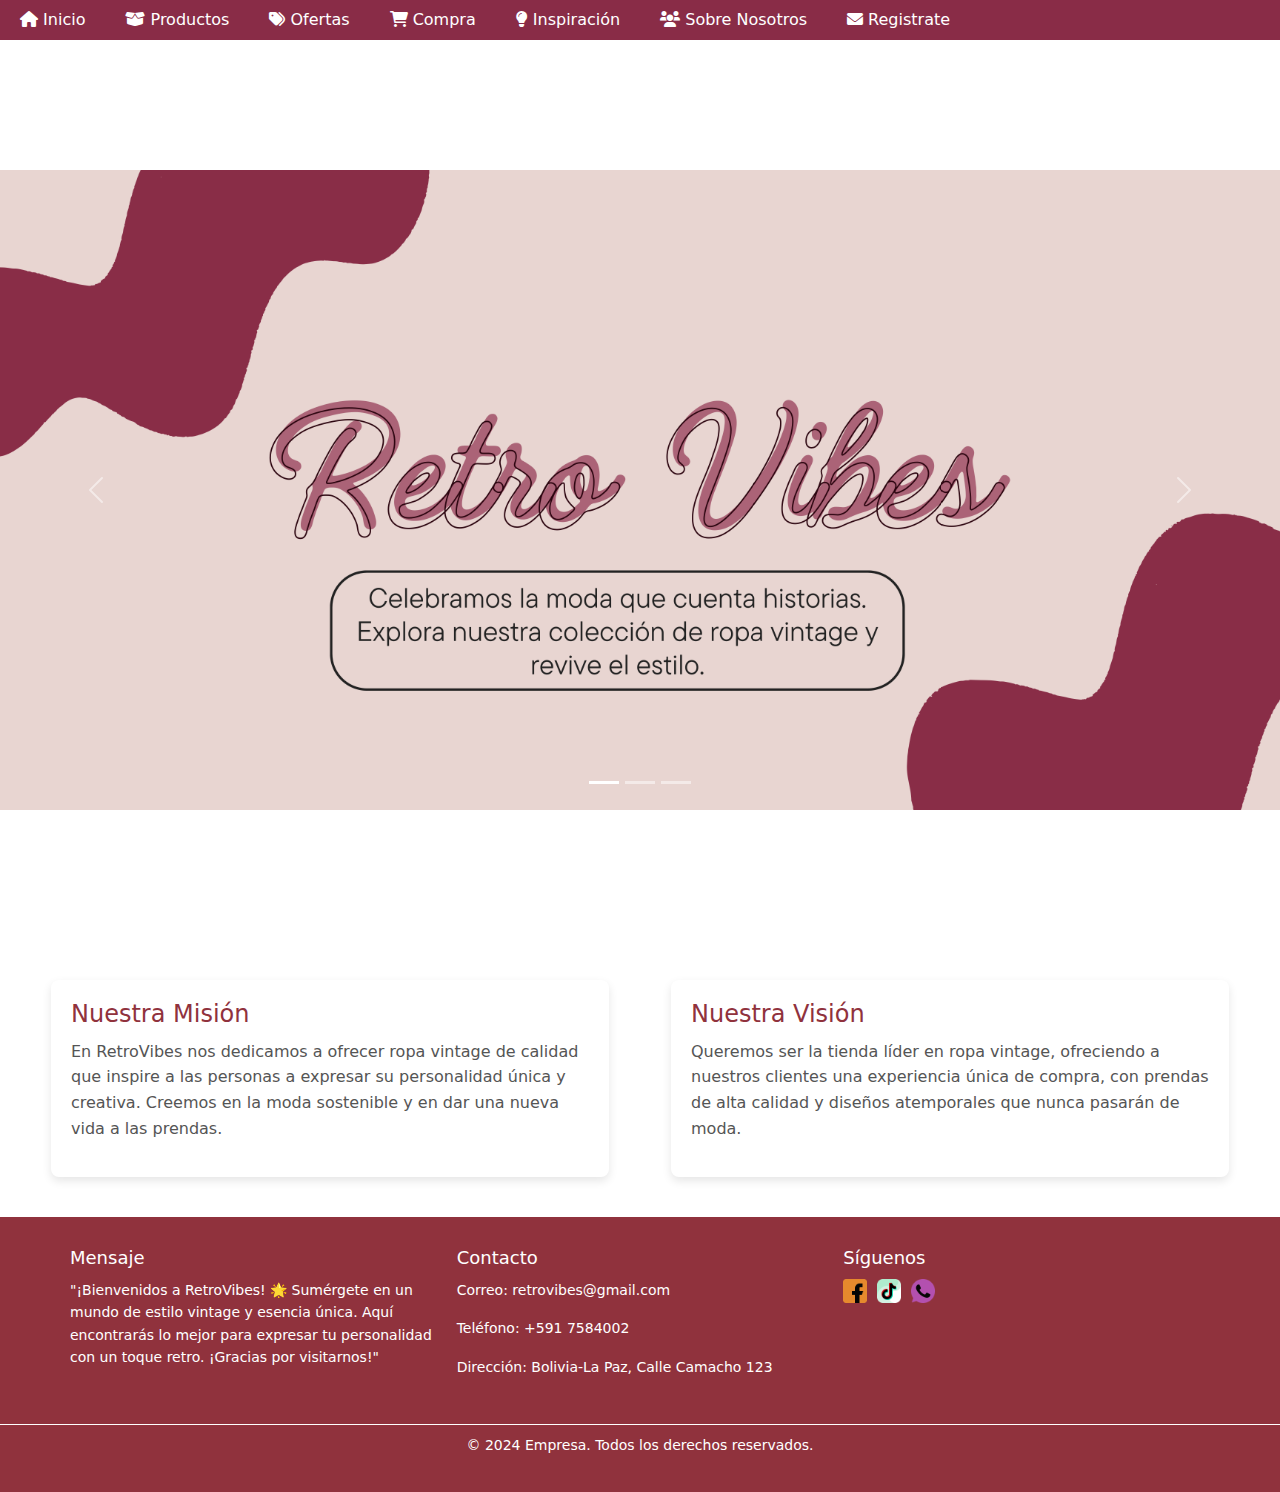
<file: index.html>
<!DOCTYPE html>
<html lang="es">
<head>
  <meta charset="UTF-8">
  <meta name="viewport" content="width=device-width, initial-scale=1.0">
  <title>RetroVibes - Inicio</title>
  <link rel="stylesheet" href="estilo.css">
  <link rel="preconnect" href="https://fonts.googleapis.com">
  <link rel="preconnect" href="https://fonts.gstatic.com" crossorigin>
  <link href="https://fonts.googleapis.com/css2?family=Archivo+Black&family=Marcellus&family=Poppins:ital,wght@0,100;0,200;0,300;0,400;0,500;0,600;0,700;0,800;0,900;1,100;1,200;1,300;1,400;1,500;1,600;1,700;1,800;1,900&family=Seaweed+Script&display=swap" rel="stylesheet">
  <link rel="stylesheet" href="https://cdnjs.cloudflare.com/ajax/libs/font-awesome/6.0.0-beta3/css/all.min.css">
  <link href="https://cdn.jsdelivr.net/npm/bootstrap@5.3.0-alpha3/dist/css/bootstrap.min.css" rel="stylesheet">
<link href="https://cdn.jsdelivr.net/npm/bootstrap@5.3.0-alpha1/dist/css/bootstrap.min.css" rel="stylesheet">
<script src="https://cdn.jsdelivr.net/npm/bootstrap@5.3.0-alpha1/dist/js/bootstrap.bundle.min.js"></script>
</head>
<body>
  <nav class="navbar navbar-expand-lg navbar-dark">
    <ul class="nav-links d-flex list-unstyled">
      <li><a href="index.html" class="nav-link"><i class="fas fa-home"></i> Inicio</a></li>
      <li><a href="Productos.html" class="nav-link"><i class="fas fa-box-open"></i> Productos</a></li>
      <li><a href="ofertas.html" class="nav-link"><i class="fas fa-tags"></i> Ofertas</a></li>
      <li><a href="compras.html" class="nav-link"><i class="fas fa-shopping-cart"></i> Compra</a></li>
      <li><a href="inspiracion.html" class="nav-link"><i class="fas fa-lightbulb"></i> Inspiración</a></li>
      <li><a href="sobrenosotros.html" class="nav-link"><i class="fas fa-users"></i> Sobre Nosotros</a></li>
      <li><a href="registro.html" class="nav-link"><i class="fas fa-envelope"></i> Registrate</a></li>
    </ul>
  </nav>
  <section class="hero-carousel">
   <div id="carouselExampleIndicators" class="carousel slide" data-bs-ride="carousel">
  <div class="carousel-indicators">
    <button type="button" data-bs-target="#carouselExampleIndicators" data-bs-slide-to="0" class="active" aria-current="true" aria-label="Slide 1"></button>
    <button type="button" data-bs-target="#carouselExampleIndicators" data-bs-slide-to="1" aria-label="Slide 2"></button>
    <button type="button" data-bs-target="#carouselExampleIndicators" data-bs-slide-to="2" aria-label="Slide 3"></button>
  </div>
  <div class="carousel-inner">
    <div class="carousel-item active">
      <img src="./img/Banner web s3-min.png" class="d-block w-100" alt="Banner RetroVibes 1">
    </div>
    <div class="carousel-item">
      <img src="./img/Banner web s3-min.png" class="d-block w-100" alt="Banner RetroVibes 2">
    </div>
    <div class="carousel-item">
      <img src="./img/Banner web s3-min.png" class="d-block w-100" alt="Banner RetroVibes 3">
    </div>
  </div>
  <button class="carousel-control-prev" type="button" data-bs-target="#carouselExampleIndicators" data-bs-slide="prev">
    <span class="carousel-control-prev-icon" aria-hidden="true"></span>
    <span class="visually-hidden">Anterior</span>
  </button>
  <button class="carousel-control-next" type="button" data-bs-target="#carouselExampleIndicators" data-bs-slide="next">
    <span class="carousel-control-next-icon" aria-hidden="true"></span>
    <span class="visually-hidden">Siguiente</span>
  </button>
</div>
  </section>

  <section class="mission-vision">
    <div class="mission">
      <h2>Nuestra Misión</h2>
      <p>En RetroVibes nos dedicamos a ofrecer ropa vintage de calidad que inspire a las personas a expresar su personalidad única y creativa. Creemos en la moda sostenible y en dar una nueva vida a las prendas.</p>
    </div>
    <div class="vision">
      <h2>Nuestra Visión</h2>
      <p>Queremos ser la tienda líder en ropa vintage, ofreciendo a nuestros clientes una experiencia única de compra, con prendas de alta calidad y diseños atemporales que nunca pasarán de moda.</p>
    </div>
  </section>

  <footer>
    <div class="footer-container">
      <div class="footer-section">
        <h4>Mensaje</h4>
        <p>"¡Bienvenidos a RetroVibes! 🌟 Sumérgete en un mundo de estilo vintage y esencia única. Aquí encontrarás lo mejor para expresar tu personalidad con un toque retro. ¡Gracias por visitarnos!"</p>
      </div>
      <div class="footer-section">
        <h4>Contacto</h4>
        <p>Correo: retrovibes@gmail.com</p>
        <p>Teléfono: +591 7584002</p>
        <p>Dirección: Bolivia-La Paz, Calle Camacho 123</p>
      </div>
      <div class="footer-section">
        <h4>Síguenos</h4>
        <div class="social-icons">
          <a href="https://www.facebook.com/share/2Ar27SPEshuFqnQu/?mibextid=LQQJ4d"><img src="./img/facebook-min.png" alt="Facebook"></a>
          <a href="#"><img src="./img/tik-tok-min.png" alt="TikTok"></a>
          <a href="https://www.instagram.com/retro_.vibee?igsh=MXVrcnAzdzUydWRjdA%3D%3D&utm_source=qr"><img src="./img/whatsapp-min.png" alt="Instagram"></a>
        </div>
      </div>
    </div>
    <div class="footer-bottom">
      <p>© 2024 Empresa. Todos los derechos reservados.</p>
    </div>
  </footer>

  <script src="https://cdn.jsdelivr.net/npm/bootstrap@5.3.0-alpha3/dist/js/bootstrap.bundle.min.js"></script>
</body>
</html>
</file>
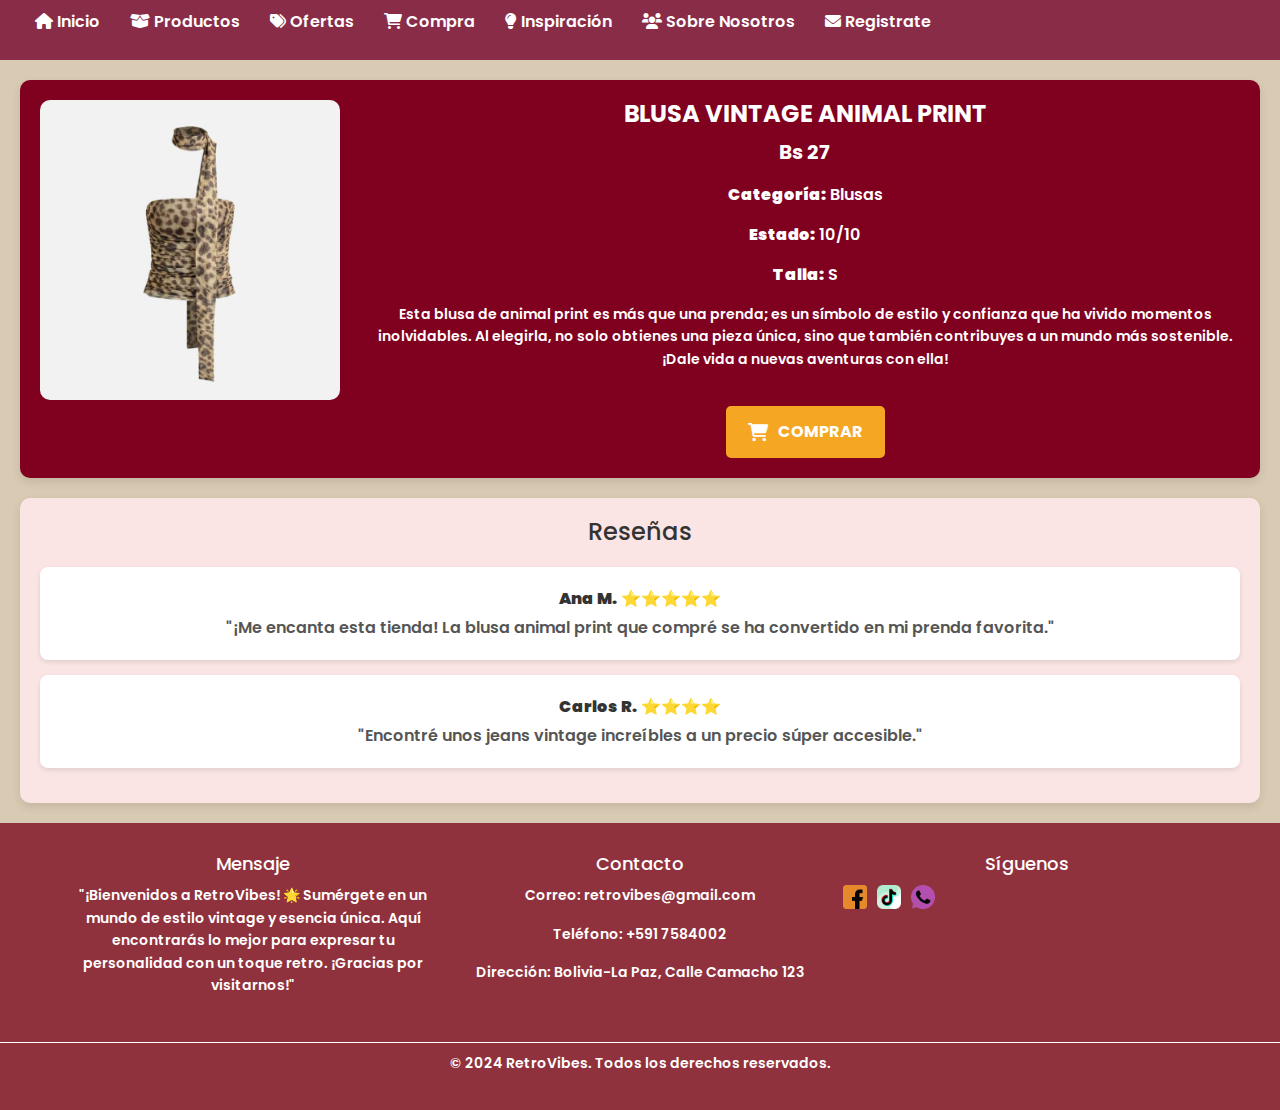
<file: compras.html>
<!DOCTYPE html>
<html lang="es">

<head>
  <meta charset="UTF-8">
  <meta name="viewport" content="width=device-width, initial-scale=1.0">
  <title>Compra Ahora - RetroVibes</title>
  <link rel="preconnect" href="https://fonts.googleapis.com">
  <link rel="preconnect" href="https://fonts.gstatic.com" crossorigin>
  <link
    href="https://fonts.googleapis.com/css2?family=Archivo+Black&family=Marcellus&family=Poppins:ital,wght@0,100;0,200;0,300;0,400;0,500;0,600;0,700;0,800;0,900;1,100;1,200;1,300;1,400;1,500;1,600;1,700;1,800;1,900&family=Seaweed+Script&display=swap"
    rel="stylesheet">
  <link rel="stylesheet" href="https://cdnjs.cloudflare.com/ajax/libs/font-awesome/6.0.0-beta3/css/all.min.css">
  <link href="https://cdn.jsdelivr.net/npm/bootstrap@5.3.0-alpha1/dist/css/bootstrap.min.css" rel="stylesheet">
  <style>
    body {
      background-color: #D9CAB3;
      color: #333;
      font-family: "Poppins", sans-serif;
      font-weight: 600;
      font-style: normal;
      text-align: center;
    }

    .poppins-semibold {
      font-family: "Poppins", sans-serif;
      font-weight: 600;
      font-style: normal;
    }

    .navbar {
  display: flex;
  justify-content: space-between;
  align-items: center;
  padding: 10px 20px;
  background-color: #892C47;
}

.logo {
  font-size: 24px;
  font-weight: bold;
}

.nav-links {
  list-style: none;
  display: flex;
}

.nav-links li {
  margin: 0 15px;
}

.nav-links a {
  text-decoration: none;
  color: #ffffff;
}


    .shop-now {
      display: flex;
      background-color: #800020;
      padding: 20px;
      border-radius: 10px;
      margin: 20px;
      box-shadow: 0 4px 10px rgba(0, 0, 0, 0.1);
    }

    .product-image img {
      max-width: 100%;
      border-radius: 10px;
      max-height: 300px;
    }

    .product-info {
      margin-left: 30px;
      flex: 1;
    }

    .product-info h2 {
      font-size: 24px;
      font-weight: bold;
      color: #ffffff;
    }

    .price {
      font-size: 20px;
      font-weight: bold;
      color: #ffffff;
    }

    .category,
    .condition,
    .size {
      font-size: 16px;
      color: #ffffff;
    }

    .description {
      margin-top: 15px;
      font-size: 14px;
      color: #ffffff;
      line-height: 1.6;
    }

    .buy-button {
      display: inline-flex;
      align-items: center;
      background-color: #f5a623;
      color: white;
      padding: 12px 20px;
      font-size: 16px;
      font-weight: bold;
      text-decoration: none;
      border-radius: 5px;
      margin-top: 20px;
      border: 2px solid #f5a623;
      transition: background-color 0.3s, transform 0.3s;
    }

    .buy-button:hover {
      background-color: #e6931c;
      transform: scale(1.05);
    }

    .buy-button i {
      margin-right: 10px;
      font-size: 18px;
    }

    .reviews {
      background-color: #fae4e4;
      padding: 20px;
      margin: 20px;
      border-radius: 10px;
      box-shadow: 0 4px 10px rgba(0, 0, 0, 0.1);
      text-align: center;
    }

    .reviews h2 {
      font-size: 24px;
      color: #333;
      margin-bottom: 20px;
    }

    .review {
      background-color: #fff;
      border-radius: 8px;
      padding: 15px;
      margin-bottom: 15px;
      box-shadow: 0 2px 5px rgba(0, 0, 0, 0.1);
    }

    .review p {
      margin: 5px 0;
      font-size: 16px;
      color: #555;
    }

    .review strong {
      color: #333;
    }

    footer {
      background-color: #90323D;
      color: #fff;
      padding: 20px 0;
    }

    .footer-container {
      display: flex;
      justify-content: space-around;
      flex-wrap: wrap;
      max-width: 1200px;
      margin: 0 auto;
      padding: 0 20px;
    }

    .footer-section {
      flex: 1;
      min-width: 250px;
      margin: 10px;
    }

    .footer-section h4 {
      font-size: 18px;
      margin-bottom: 10px;
    }

    .footer-section p {
      font-size: 14px;
      line-height: 1.6;
    }

    .social-icons {
      display: flex;
      gap: 10px;
    }

    .social-icons a img {
      width: 24px;
      height: 24px;
      filter: invert(1);
      transition: transform 0.3s;
    }

    .social-icons a:hover img {
      transform: scale(1.2);
    }

    .footer-bottom {
      text-align: center;
      font-size: 14px;
      border-top: 1px solid #ffffff;
      padding-top: 10px;
      margin-top: 20px;
    }

    @media screen and (max-width: 768px) {
      .product-box {
        width: 45%;
      }
    }

    @media screen and (max-width: 480px) {
      .product-box {
        width: 100%;
      }
    }
  </style>
</head>

<body>
  <nav class="navbar navbar-expand-lg navbar-dark">
    <ul class="nav-links d-flex list-unstyled">
      <li><a href="index.html" class="nav-link"><i class="fas fa-home"></i> Inicio</a></li>
      <li><a href="Productos.html" class="nav-link"><i class="fas fa-box-open"></i> Productos</a></li>
      <li><a href="ofertas.html" class="nav-link"><i class="fas fa-tags"></i> Ofertas</a></li>
      <li><a href="compras.html" class="nav-link"><i class="fas fa-shopping-cart"></i> Compra</a></li>
      <li><a href="inspiracion.html" class="nav-link"><i class="fas fa-lightbulb"></i> Inspiración</a></li>
      <li><a href="sobrenosotros.html" class="nav-link"><i class="fas fa-users"></i> Sobre Nosotros</a></li>
      <li><a href="registro.html" class="nav-link"><i class="fas fa-envelope"></i> Registrate</a></li>
    </ul>
  </nav>
  <section class="shop-now">
    <div class="product-image">
      <img src="./img/tigre-min.jpg" alt="Blusa Vintage Animal Print">
    </div>
    <div class="product-info">
      <h2>BLUSA VINTAGE ANIMAL PRINT</h2>
      <p class="price">Bs 27</p>
      <p class="category"><strong>Categoría:</strong> Blusas</p>
      <p class="condition"><strong>Estado:</strong> 10/10</p>
      <p class="size"><strong>Talla:</strong> S</p>
      <p class="description">
        Esta blusa de animal print es más que una prenda; es un símbolo de estilo y confianza que ha vivido momentos
        inolvidables.
        Al elegirla, no solo obtienes una pieza única, sino que también contribuyes a un mundo más sostenible.
        ¡Dale vida a nuevas aventuras con ella!
      </p>
      <a href="#" class="buy-button">
        <i class="fas fa-shopping-cart"></i> COMPRAR
      </a>
    </div>
  </section>
  <section class="reviews">
    <h2>Reseñas</h2>
    <div class="review">
      <p><strong>Ana M.</strong> ⭐⭐⭐⭐⭐</p>
      <p>"¡Me encanta esta tienda! La blusa animal print que compré se ha convertido en mi prenda favorita."</p>
    </div>
    <div class="review">
      <p><strong>Carlos R.</strong> ⭐⭐⭐⭐</p>
      <p>"Encontré unos jeans vintage increíbles a un precio súper accesible."</p>
    </div>
  </section>
  <footer>
    <div class="footer-container">
      <div class="footer-section">
        <h4>Mensaje</h4>
        <p>"¡Bienvenidos a RetroVibes! 🌟 Sumérgete en un mundo de estilo vintage y esencia única. Aquí encontrarás
          lo mejor para expresar tu personalidad con un toque retro. ¡Gracias por visitarnos!"</p>
      </div>
      <div class="footer-section">
        <h4>Contacto</h4>
        <p>Correo: retrovibes@gmail.com</p>
        <p>Teléfono: +591 7584002</p>
        <p>Dirección: Bolivia-La Paz, Calle Camacho 123</p>
      </div>
      <div class="footer-section">
        <h4>Síguenos</h4>
        <div class="social-icons">
          <a href="#"><img src="./img/facebook-min.png" alt="Facebook"></a>
              <a href="#"><img src="./img/tik-tok-min.png" alt="TikTok"></a>
              <a href="#"><img src="./img/whatsapp-min.png" alt="Whatsapp"></a>
        </div>
      </div>
    </div>
    <div class="footer-bottom">
      <p>© 2024 RetroVibes. Todos los derechos reservados.</p>
    </div>
  </footer>
  <script src="https://cdn.jsdelivr.net/npm/bootstrap@5.3.0-alpha1/dist/js/bootstrap.bundle.min.js"></script>
</body>

</html>
</file>
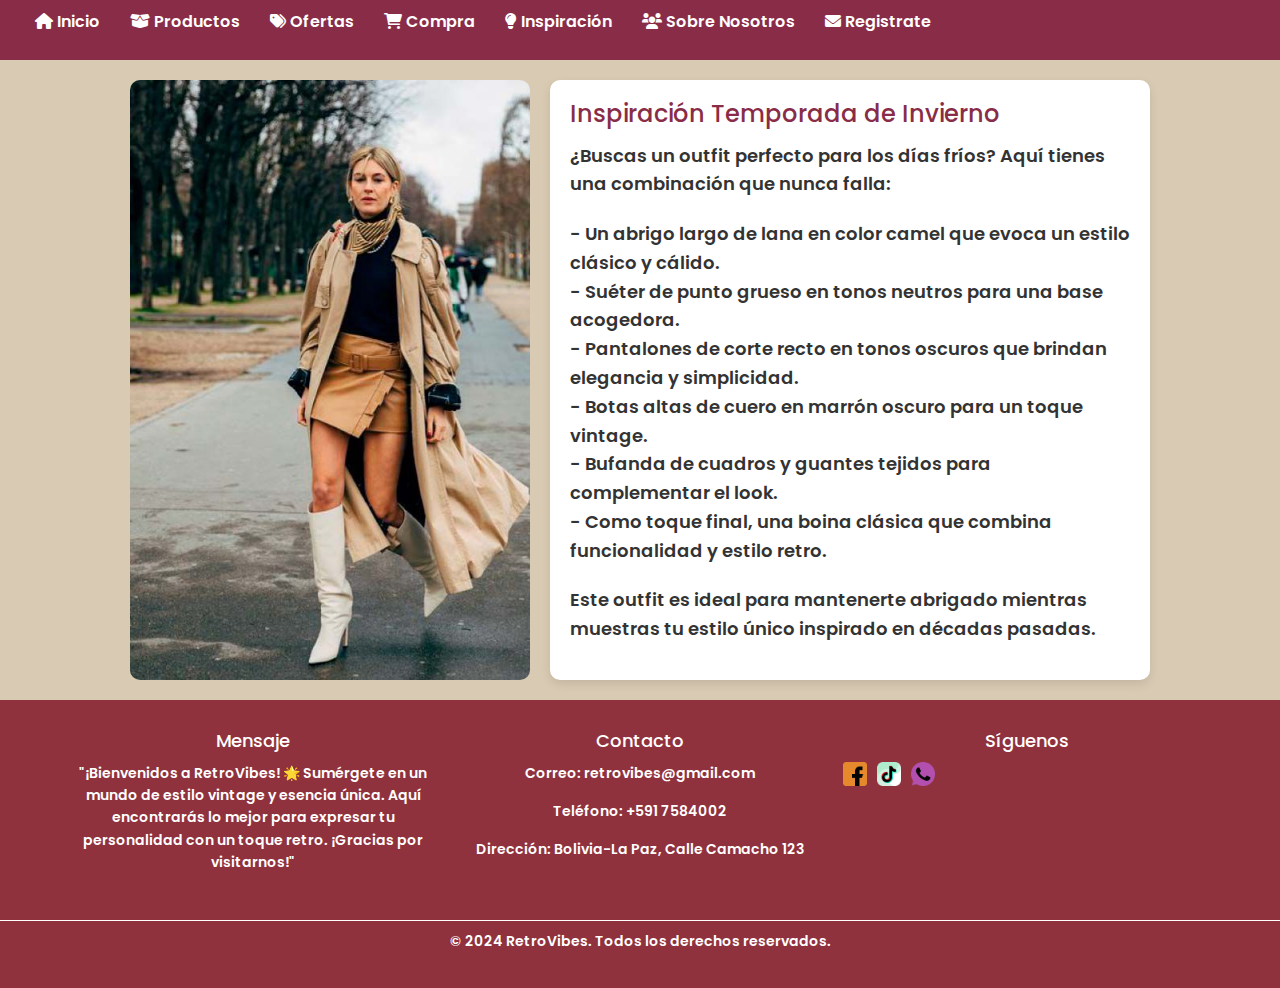
<file: inspiracion.html>
<!DOCTYPE html>
<html lang="es">

<head>
    <meta charset="UTF-8">
    <meta name="viewport" content="width=device-width, initial-scale=1.0">
    <title>Inspiración - RetroVibes</title>
    <link rel="preconnect" href="https://fonts.googleapis.com">
    <link rel="preconnect" href="https://fonts.gstatic.com" crossorigin>
    <link
        href="https://fonts.googleapis.com/css2?family=Archivo+Black&family=Marcellus&family=Poppins:ital,wght@0,100;0,200;0,300;0,400;0,500;0,600;0,700;0,800;0,900;1,100;1,200;1,300;1,400;1,500;1,600;1,700;1,800;1,900&family=Seaweed+Script&display=swap"
        rel="stylesheet">
    <link rel="stylesheet" href="https://cdnjs.cloudflare.com/ajax/libs/font-awesome/6.0.0-beta3/css/all.min.css">
    <!-- Bootstrap CSS -->
    <link href="https://cdn.jsdelivr.net/npm/bootstrap@5.3.0-alpha1/dist/css/bootstrap.min.css" rel="stylesheet">
</head>

<style>
    body {
        background-color: #D9CAB3;
        color: #333;
        font-family: "Poppins", sans-serif;
        font-weight: 600;
        font-style: normal;
        text-align: center;
    }

    .navbar {
        display: flex;
        justify-content: space-between;
        align-items: center;
        padding: 10px 20px;
        background-color: #892C47;
    }

    .nav-links {
        list-style: none;
        display: flex;
    }

    .nav-links li {
        margin: 0 15px;
    }

    .nav-links a {
        text-decoration: none;
        color: #fff;
    }

    .inspiracion {
        display: flex;
        flex-wrap: wrap;
        align-items: stretch; /* Asegura que los elementos hijos tengan la misma altura */
        justify-content: center;
        padding: 20px;
        gap: 20px;
    }

    .inspiracion img {
        max-width: 400px; /* Ajusta el tamaño de la imagen */
        height: 100%; /* Hace que la imagen ocupe toda la altura disponible */
        object-fit: cover; /* Asegura que la imagen se recorte bien sin distorsionarse */
        border-radius: 10px;
    }

    .inspiracion .descripcion {
        max-width: 600px;
        text-align: left;
    }

    /* Estilo para la caja blanca con el texto */
    .inspiracion .texto-caja {
        background-color: #ffffff;
        padding: 20px;
        border-radius: 10px;
        box-shadow: 0 4px 10px rgba(0, 0, 0, 0.1);
        max-width: 600px;
        text-align: left;
        display: flex;
        flex-direction: column;
        justify-content: space-between;
    }

    .texto-caja h2 {
        font-size: 24px;
        color: #892C47;
    }

    .texto-caja p {
        font-size: 18px;
        line-height: 1.6;
        color: #333;
    }

    footer {
        background-color: #90323D;
        color: #fff;
        padding: 20px 0;
    }

    .footer-container {
        display: flex;
        justify-content: space-around;
        flex-wrap: wrap;
        max-width: 1200px;
        margin: 0 auto;
        padding: 0 20px;
    }

    .footer-section {
        flex: 1;
        min-width: 250px;
        margin: 10px;
    }

    .footer-section h4 {
        font-size: 18px;
        margin-bottom: 10px;
    }

    .footer-section p {
        font-size: 14px;
        line-height: 1.6;
    }

    .social-icons {
        display: flex;
        gap: 10px;
    }

    .social-icons a img {
        width: 24px;
        height: 24px;
        filter: invert(1);
        transition: transform 0.3s;
    }

    .social-icons a:hover img {
        transform: scale(1.2);
    }

    .footer-bottom {
        text-align: center;
        font-size: 14px;
        border-top: 1px solid #ffffff;
        padding-top: 10px;
        margin-top: 20px;
    }

    @media screen and (max-width: 768px) {
        .product-box {
            width: 45%;
        }
    }

    @media screen and (max-width: 480px) {
        .product-box {
            width: 100%;
        }
        .inspiracion {
            flex-direction: column;
            text-align: center;
        }

        .inspiracion img {
            max-width: 100%;
            height: auto;
            margin-bottom: 20px;
        }

        .inspiracion .texto-caja {
            margin-left: 0;
        }
    }
</style>

<body>
    <!-- Navbar with Bootstrap classes -->
    <nav class="navbar navbar-expand-lg navbar-dark">
        <ul class="nav-links d-flex list-unstyled">
            <li><a href="index.html" class="nav-link"><i class="fas fa-home"></i> Inicio</a></li>
            <li><a href="Productos.html" class="nav-link"><i class="fas fa-box-open"></i> Productos</a></li>
            <li><a href="ofertas.html" class="nav-link"><i class="fas fa-tags"></i> Ofertas</a></li>
            <li><a href="compras.html" class="nav-link"><i class="fas fa-shopping-cart"></i> Compra</a></li>
            <li><a href="inspiracion.html" class="nav-link"><i class="fas fa-lightbulb"></i> Inspiración</a></li>
            <li><a href="sobrenosotros.html" class="nav-link"><i class="fas fa-users"></i> Sobre Nosotros</a></li>
            <li><a href="registro.html" class="nav-link"><i class="fas fa-envelope"></i> Registrate</a></li>
        </ul>
    </nav>

    <!-- Inspiración Section -->
    <section class="inspiracion">
        <!-- Imagen a la izquierda -->
        <img src="./img/Imagen de WhatsApp 2024-11-19 a las 20.44.26_52f160e5.jpg" alt="Outfit de Invierno">

        <!-- Caja blanca con texto a la derecha -->
        <div class="descripcion texto-caja">
            <h2>Inspiración Temporada de Invierno</h2>
            <p>¿Buscas un outfit perfecto para los días fríos? Aquí tienes una combinación que nunca falla:</p>
            <p>
                - Un abrigo largo de lana en color camel que evoca un estilo clásico y cálido.<br>
                - Suéter de punto grueso en tonos neutros para una base acogedora.<br>
                - Pantalones de corte recto en tonos oscuros que brindan elegancia y simplicidad.<br>
                - Botas altas de cuero en marrón oscuro para un toque vintage.<br>
                - Bufanda de cuadros y guantes tejidos para complementar el look.<br>
                - Como toque final, una boina clásica que combina funcionalidad y estilo retro.
            </p>
            <p>Este outfit es ideal para mantenerte abrigado mientras muestras tu estilo único inspirado en décadas pasadas.</p>
        </div>
    </section>

    <!-- Footer Section -->
    <footer>
        <div class="footer-container">
            <div class="footer-section">
                <h4>Mensaje</h4>
                <p>"¡Bienvenidos a RetroVibes! 🌟 Sumérgete en un mundo de estilo vintage y esencia única. Aquí encontrarás lo mejor para expresar tu personalidad con un toque retro. ¡Gracias por visitarnos!"</p>
            </div>
            <div class="footer-section">
                <h4>Contacto</h4>
                <p>Correo: retrovibes@gmail.com</p>
                <p>Teléfono: +591 7584002</p>
                <p>Dirección: Bolivia-La Paz, Calle Camacho 123</p>
            </div>
            <div class="footer-section">
                <h4>Síguenos</h4>
                <div class="social-icons">
<a href="#"><img src="./img/facebook-min.png" alt="Facebook"></a>
              <a href="#"><img src="./img/tik-tok-min.png" alt="TikTok"></a>
              <a href="#"><img src="./img/whatsapp-min.png" alt="Whatsapp"></a>
                </div>
            </div>
        </div>
        <div class="footer-bottom">
            <p>© 2024 RetroVibes. Todos los derechos reservados.</p>
        </div>
    </footer>

    <!-- Bootstrap JS and dependencies -->
    <script src="https://cdn.jsdelivr.net/npm/bootstrap@5.3.0-alpha1/dist/js/bootstrap.bundle.min.js"></script>
</body>

</html>
</file>
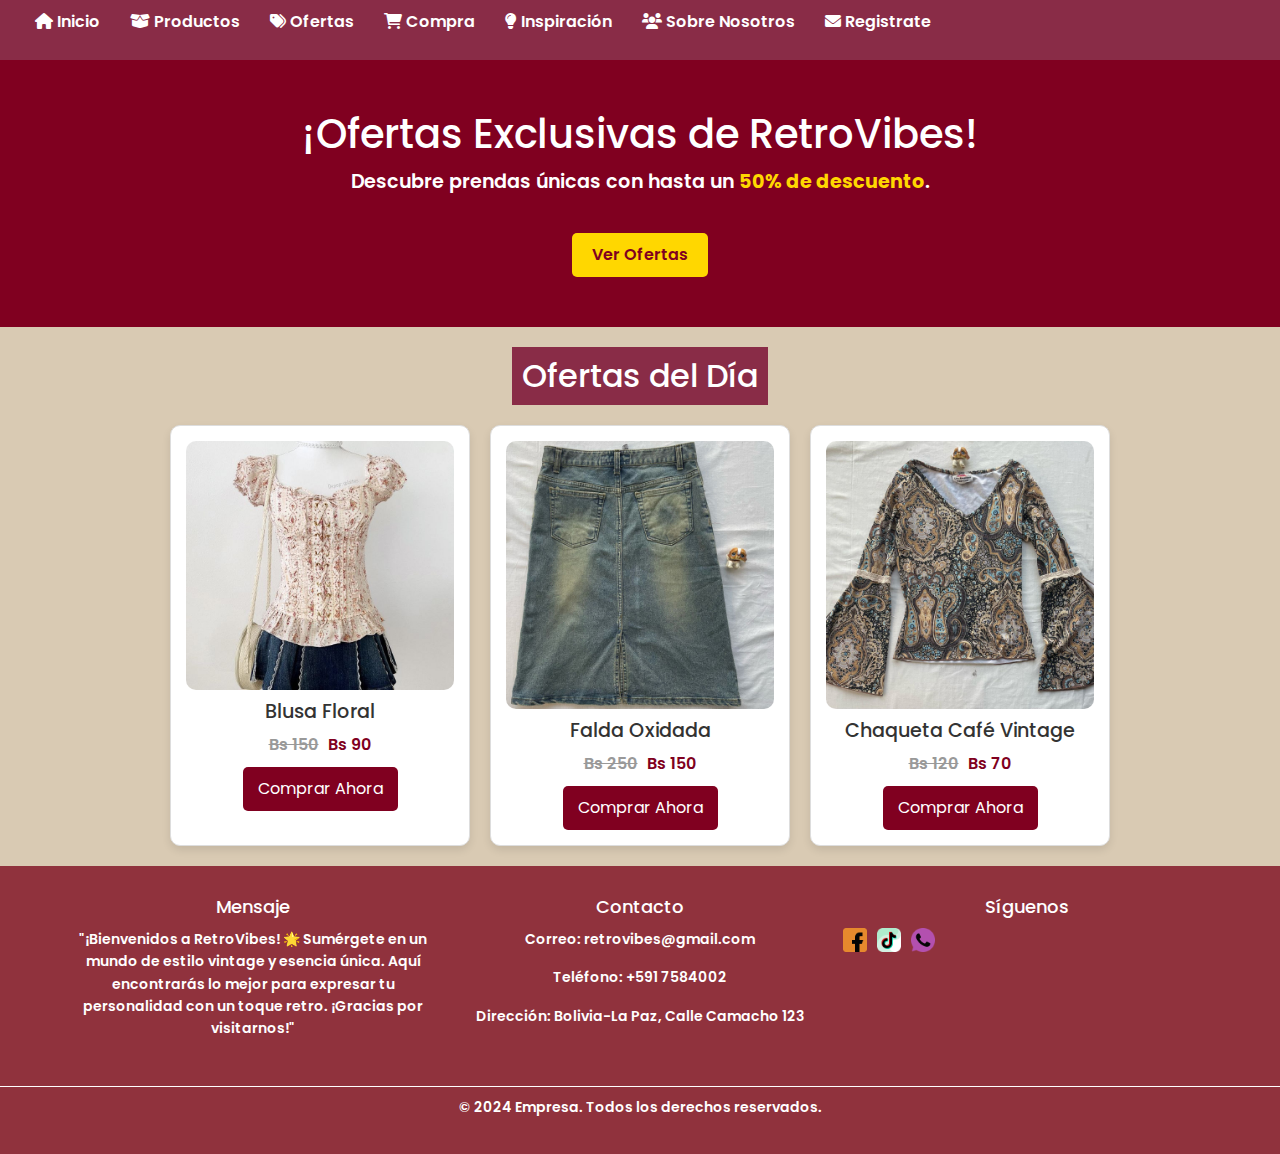
<file: ofertas.html>
<!DOCTYPE html>
<html lang="es">

<head>
    <meta charset="UTF-8">
    <meta name="viewport" content="width=device-width, initial-scale=1.0">
    <title>Ofertas - RetroVibes</title>
    <link rel="preconnect" href="https://fonts.googleapis.com">
    <link rel="preconnect" href="https://fonts.gstatic.com" crossorigin>
    <link
        href="https://fonts.googleapis.com/css2?family=Archivo+Black&family=Marcellus&family=Poppins:ital,wght@0,100;0,200;0,300;0,400;0,500;0,600;0,700;0,800;0,900;1,100;1,200;1,300;1,400;1,500;1,600;1,700;1,800;1,900&family=Seaweed+Script&display=swap"
        rel="stylesheet">
    <link rel="stylesheet" href="https://cdnjs.cloudflare.com/ajax/libs/font-awesome/6.0.0-beta3/css/all.min.css">
    <link href="https://cdn.jsdelivr.net/npm/bootstrap@5.3.3/dist/css/bootstrap.min.css" rel="stylesheet">
</head>

<style>
    body {
        background-color: #D9CAB3;
        color: #333;
        font-family: "Poppins", sans-serif;
        font-weight: 600;
        font-style: normal;
        text-align: center;
    }
    header {
        background-color: #892C47;
        padding: 10px 20px;
    }

    .navbar {
        display: flex;
        justify-content: space-between;
        align-items: center;
        padding: 10px 20px;
        background-color: #892C47;
    }

    .nav-links {
        list-style: none;
        display: flex;
    }

    .nav-links li {
        margin: 0 15px;
    }

    .nav-links a {
        text-decoration: none;
        color: #fff;
        font-size: 1rem;
    }

    .nav-links a.active {
        background-color: #FFA726;
        padding: 5px 10px;
        border-radius: 5px;
    }
    .hero {
        text-align: center;
        padding: 50px 20px;
        background-color: #800020;
        color: #fff;
    }

    .hero h1 {
        font-size: 2.5rem;
        margin-bottom: 10px;
    }

    .hero p {
        font-size: 1.2rem;
    }

    .hero .highlight {
        color: #ffd700;
        font-weight: bold;
    }

    .cta-button {
        background-color: #ffd700;
        color: #800020;
        text-decoration: none;
        padding: 10px 20px;
        font-size: 1rem;
        border-radius: 5px;
        margin-top: 20px;
        display: inline-block;
    }

    .cta-button:hover {
        background-color: #ffcc33;
    }
    .offers-section {
        padding: 20px;
        text-align: center;
    }

    .offers-section h2 {
        font-size: 2rem;
        margin-bottom: 20px;
        background-color: #892C47;
        padding: 10px;
        color: #fff;
        display: inline-block;
    }

    .offers-container {
        display: flex;
        justify-content: center;
        gap: 20px;
        flex-wrap: wrap;
    }

    .offer-card {
        background-color: #fff;
        border: 1px solid #ddd;
        border-radius: 10px;
        box-shadow: 0 4px 8px rgba(0, 0, 0, 0.1);
        width: 300px;
        padding: 15px;
        text-align: center;
    }

    .offer-card img {
        width: 100%;
        height: auto;
        border-radius: 10px;
        margin-bottom: 10px;
    }

    .offer-card h3 {
        font-size: 1.2rem;
        margin-bottom: 10px;
    }

    .price {
        font-size: 1rem;
        color: #800020;
        margin-bottom: 10px;
    }

    .original-price {
        text-decoration: line-through;
        color: #999;
        margin-right: 5px;
    }

    .buy-button {
        background-color: #800020;
        color: #fff;
        padding: 10px 15px;
        border: none;
        border-radius: 5px;
        cursor: pointer;
        font-size: 1rem;
    }

    .buy-button:hover {
        background-color: #a00024;
    }

    footer {
        background-color: #90323D;
        color: #fff;
        padding: 20px 0;
    }

    .footer-container {
        display: flex;
        justify-content: space-around;
        flex-wrap: wrap;
        max-width: 1200px;
        margin: 0 auto;
        padding: 0 20px;
    }

    .footer-section {
        flex: 1;
        min-width: 250px;
        margin: 10px;
    }

    .footer-section h4 {
        font-size: 18px;
        margin-bottom: 10px;
    }

    .footer-section p {
        font-size: 14px;
        line-height: 1.6;
    }

    .social-icons {
        display: flex;
        gap: 10px;
    }

    .social-icons a img {
        width: 24px;
        height: 24px;
        filter: invert(1);
        transition: transform 0.3s;
    }

    .social-icons a:hover img {
        transform: scale(1.2);
    }

    .footer-bottom {
        text-align: center;
        font-size: 14px;
        border-top: 1px solid #ffffff;
        padding-top: 10px;
        margin-top: 20px;
    }

    @media screen and (max-width: 768px) {
        .product-box {
            width: 45%;
        }
    }

    @media screen and (max-width: 480px) {
        .product-box {
            width: 100%;
        }
    }
</style>
<body>
    <nav class="navbar navbar-expand-lg navbar-dark">
        <ul class="nav-links d-flex list-unstyled">
          <li><a href="index.html" class="nav-link"><i class="fas fa-home"></i> Inicio</a></li>
          <li><a href="Productos.html" class="nav-link"><i class="fas fa-box-open"></i> Productos</a></li>
          <li><a href="ofertas.html" class="nav-link"><i class="fas fa-tags"></i> Ofertas</a></li>
          <li><a href="compras.html" class="nav-link"><i class="fas fa-shopping-cart"></i> Compra</a></li>
          <li><a href="inspiracion.html" class="nav-link"><i class="fas fa-lightbulb"></i> Inspiración</a></li>
          <li><a href="sobrenosotros.html" class="nav-link"><i class="fas fa-users"></i> Sobre Nosotros</a></li>
          <li><a href="registro.html" class="nav-link"><i class="fas fa-envelope"></i> Registrate</a></li>
        </ul>
      </nav>
    <header class="hero">
        <h1>¡Ofertas Exclusivas de RetroVibes!</h1>
        <p>Descubre prendas únicas con hasta un <span class="highlight">50% de descuento</span>.</p>
        <a href="#offers" class="cta-button">Ver Ofertas</a>
      </header>
    
      <main>
        <section id="offers" class="offers-section">
          <h2>Ofertas del Día</h2>
          <div class="offers-container">
            <div class="offer-card">
              <img src="./img/1Floral-min.jpg" alt="1">
              <h3>Blusa Floral</h3>
              <p class="price"><span class="original-price">Bs 150</span> Bs 90</p>
              <button class="buy-button">Comprar Ahora</button>
            </div>
            <div class="offer-card">
              <img src="./img/2Oferta-min.jpg" alt="2">
              <h3>Falda Oxidada</h3>
              <p class="price"><span class="original-price">Bs 250</span> Bs 150</p>
              <button class="buy-button">Comprar Ahora</button>
            </div>
    
            <div class="offer-card">
              <img src="./img/1Oferta-min.jpg" alt="1">
              <h3>Chaqueta Café Vintage</h3>
              <p class="price"><span class="original-price">Bs 120</span> Bs 70</p>
              <button class="buy-button">Comprar Ahora</button>
            </div>
          </div>
        </section>
      </main>
    <footer>
        <div class="footer-container">
          <div class="footer-section">
            <h4>Mensaje</h4>
            <p>"¡Bienvenidos a RetroVibes! 🌟 Sumérgete en un mundo de estilo vintage y esencia única. Aquí encontrarás
              lo mejor para expresar tu personalidad con un toque retro. ¡Gracias por visitarnos!"</p>
          </div>
          <div class="footer-section">
            <h4>Contacto</h4>
            <p>Correo: retrovibes@gmail.com</p>
            <p>Teléfono: +591 7584002</p>
            <p>Dirección: Bolivia-La Paz, Calle Camacho 123</p>
          </div>
          <div class="footer-section">
            <h4>Síguenos</h4>
            <div class="social-icons">
              <a href="#"><img src="./img/facebook-min.png" alt="Facebook"></a>
              <a href="#"><img src="./img/tik-tok-min.png" alt="TikTok"></a>
              <a href="#"><img src="./img/whatsapp-min.png" alt="Whatsapp"></a>
            </div>
          </div>
        </div>
        <div class="footer-bottom">
          <p>© 2024 Empresa. Todos los derechos reservados.</p>
        </div>
      </footer>
    <script src="https://cdn.jsdelivr.net/npm/bootstrap@5.3.3/dist/js/bootstrap.bundle.min.js"></script>
</body>
</html>
</file>
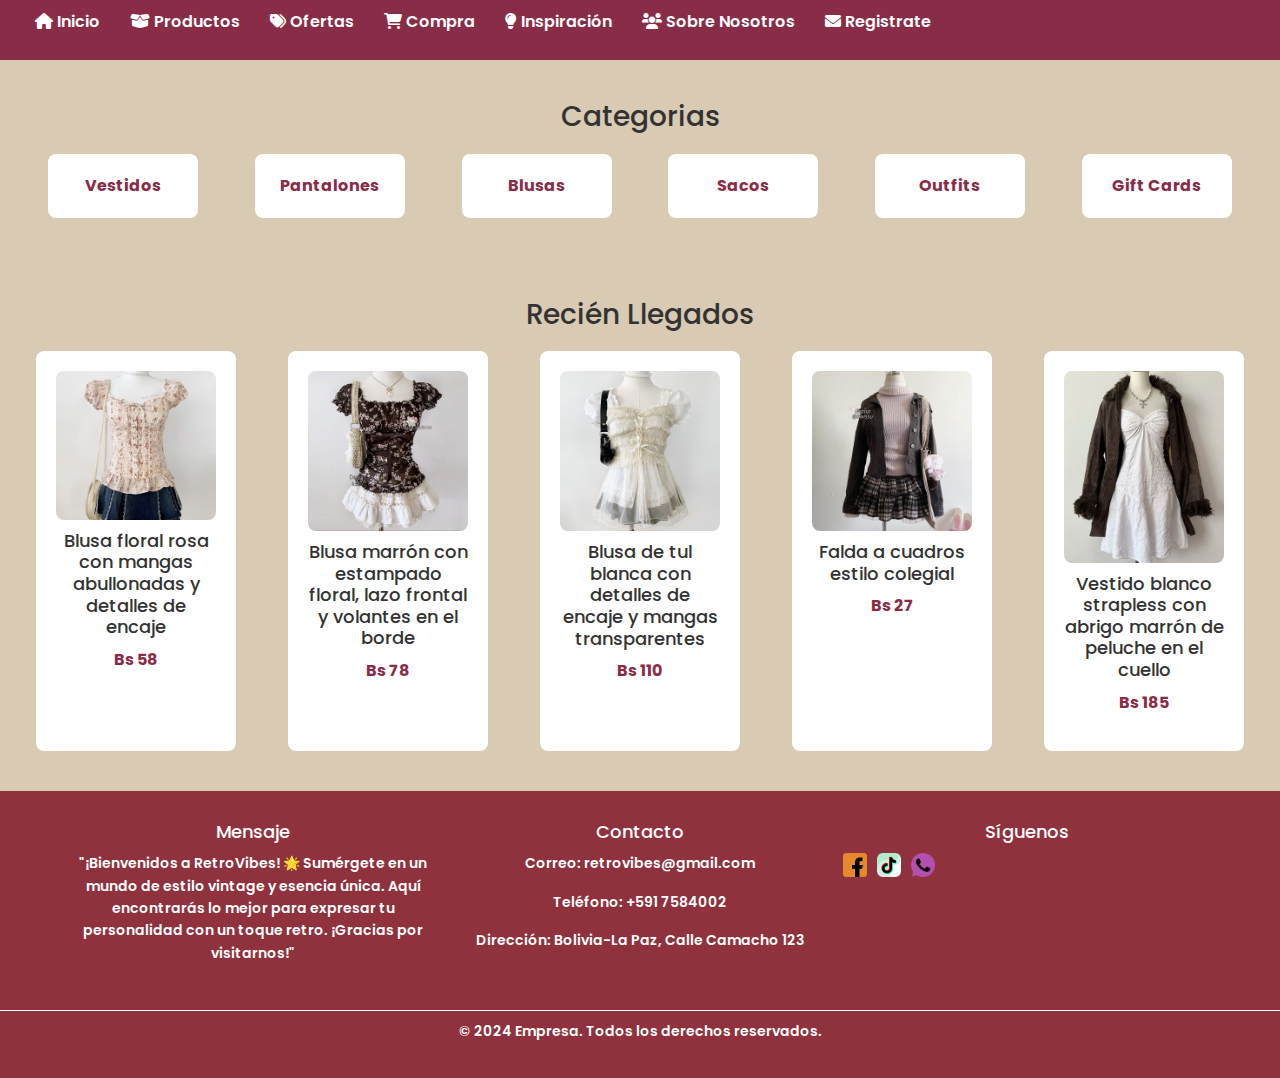
<file: Productos.html>
<!DOCTYPE html>
<html lang="es">
<head>
    <meta charset="UTF-8">
    <meta name="viewport" content="width=device-width, initial-scale=1.0">
    <title>Productos - RetroVibes</title>
    <link rel="preconnect" href="https://fonts.googleapis.com">
    <link rel="preconnect" href="https://fonts.gstatic.com" crossorigin>
    <link
        href="https://fonts.googleapis.com/css2?family=Archivo+Black&family=Marcellus&family=Poppins:ital,wght@0,100;0,200;0,300;0,400;0,500;0,600;0,700;0,800;0,900;1,100;1,200;1,300;1,400;1,500;1,600;1,700;1,800;1,900&family=Seaweed+Script&display=swap"
        rel="stylesheet">
    <link rel="stylesheet" href="https://cdnjs.cloudflare.com/ajax/libs/font-awesome/6.0.0-beta3/css/all.min.css">
    <link href="https://cdn.jsdelivr.net/npm/bootstrap@5.3.1/dist/css/bootstrap.min.css" rel="stylesheet">
</head>
<body>
    <nav class="navbar navbar-expand-lg navbar-dark">
        <ul class="nav-links d-flex list-unstyled">
          <li><a href="index.html" class="nav-link"><i class="fas fa-home"></i> Inicio</a></li>
          <li><a href="Productos.html" class="nav-link"><i class="fas fa-box-open"></i> Productos</a></li>
          <li><a href="ofertas.html" class="nav-link"><i class="fas fa-tags"></i> Ofertas</a></li>
          <li><a href="compras.html" class="nav-link"><i class="fas fa-shopping-cart"></i> Compra</a></li>
          <li><a href="inspiracion.html" class="nav-link"><i class="fas fa-lightbulb"></i> Inspiración</a></li>
          <li><a href="sobrenosotros.html" class="nav-link"><i class="fas fa-users"></i> Sobre Nosotros</a></li>
          <li><a href="registro.html" class="nav-link"><i class="fas fa-envelope"></i> Registrate</a></li>
        </ul>
      </nav>
    <style>
        body {
            background-color: #D9CAB3;
            color: #333;
            font-family: "Poppins", sans-serif;
            font-weight: 600;
            font-style: normal;
            text-align: center;
        }
        .navbar {
  display: flex;
  justify-content: space-between;
  align-items: center;
  padding: 10px 20px;
  background-color: #892C47;
}

.logo {
  font-size: 24px;
  font-weight: bold;
}

.nav-links {
  list-style: none;
  display: flex;
}

.nav-links li {
  margin: 0 15px;
}

.nav-links a {
  text-decoration: none;
  color: #ffffff;
}

.hero-carousel {
  width: 100%;
  height: 100vh;
  display: flex;
  justify-content: center;
  align-items: center;
  overflow: hidden;
}

.carousel-inner img {
  width: 100%;
  height: 100vh;
  object-fit: cover;
}

.categoria-section {
  padding: 50px 20px;
  text-align: center;
}

.products-container {
  display: flex;
  justify-content: space-around;
  flex-wrap: wrap;
  gap: 20px;
}

.product-box {
  width: 30%;
  background-color: #ffa726;
  padding: 20px;
  box-shadow: 0 4px 8px rgba(0, 0, 0, 0.1);
  text-align: center;
}

.product-box img {
  max-width: 100%;
  height: auto;
}

.product-box p {
  margin-top: 10px;
  font-size: 18px;
  font-weight: bold;
}

header h1 {
  font-size: 40px;
  margin: 0;
  font-weight: 600;
}

.mission-vision {
  display: flex;
  justify-content: space-around;
  margin: 40px 20px;
}

.mission-vision div {
  background-color: #ffffff;
  border-radius: 8px;
  padding: 20px;
  width: 45%;
  box-shadow: 0 4px 10px rgba(0, 0, 0, 0.1);
}

.mission-vision h2 {
  font-size: 24px;
  margin-bottom: 10px;
  color: #90323D;
}

.mission-vision p {
  font-size: 16px;
  line-height: 1.6;
  color: #555;
}

        .hero-text h2 {
            font-size: 36px;
            color: #000;
        }

        .hero-text p {
            font-size: 18px;
            color: #333;
        }

        .hero-image img {
            max-width: 100%;
            border-radius: 10px;
        }

        .categories {
            padding: 40px 20px;
            text-align: center;
        }

        .categories h3 {
            font-size: 28px;
            margin-bottom: 20px;
        }

        .category-list {
            display: flex;
            justify-content: space-around;
        }

        .category-item {
            background-color: #ffffff;
            padding: 20px;
            border-radius: 8px;
            width: 150px;
        }

        .category-item a {
            text-decoration: none;
            color: #892C47;
            font-weight: bold;
        }

        .products {
            padding: 40px 20px;
        }

        .products h3 {
            font-size: 28px;
            text-align: center;
            margin-bottom: 20px;
        }

        .product-list {
            display: flex;
            justify-content: space-around;
            flex-wrap: wrap;
            gap: 20px;
        }

        .product-item {
            background-color: white;
            padding: 20px;
            border-radius: 8px;
            width: 200px;
            text-align: center;
        }

        .product-item img {
            max-width: 100%;
            height: auto;
            border-radius: 8px;
        }

        .product-item h4 {
            font-size: 18px;
            color: #333;
            margin: 10px 0;
        }

        .product-item p {
            font-size: 16px;
            color: #892C47;
            font-weight: bold;
        }
        footer {
  background-color: #90323D;
  color: #fff;
  padding: 20px 0;
}

.footer-container {
  display: flex;
  justify-content: space-around;
  flex-wrap: wrap;
  max-width: 1200px;
  margin: 0 auto;
  padding: 0 20px;
}

.footer-section {
  flex: 1;
  min-width: 250px;
  margin: 10px;
}

.footer-section h4 {
  font-size: 18px;
  margin-bottom: 10px;
}

.footer-section p {
  font-size: 14px;
  line-height: 1.6;
}

.social-icons {
  display: flex;
  gap: 10px;
}

.social-icons a img {
  width: 24px;
  height: 24px;
  filter: invert(1);
  transition: transform 0.3s;
}

.social-icons a:hover img {
  transform: scale(1.2);
}

.footer-bottom {
  text-align: center;
  font-size: 14px;
  border-top: 1px solid #ffffff;
  padding-top: 10px;
  margin-top: 20px;
}

@media screen and (max-width: 768px) {
  .product-box {
    width: 45%;
  }
}

@media screen and (max-width: 480px) {
  .product-box {
    width: 100%;
  }
}
    </style>

    <section class="categories">
        <h3>Categorias</h3>
        <div class="category-list">
            <div class="category-item">
                <a href="#">Vestidos</a>
            </div>
            <div class="category-item">
                <a href="#">Pantalones</a>
            </div>
            <div class="category-item">
                <a href="#">Blusas</a>
            </div>
            <div class="category-item">
                <a href="#">Sacos</a>
            </div>
            <div class="category-item">
                <a href="#">Outfits</a>
            </div>
            <div class="category-item">
                <a href="#">Gift Cards</a>
            </div>
        </div>
    </section>
    <section class="products">
        <h3>Recién Llegados</h3>
        <div class="product-list">
            <div class="product-item">
                <img src="./img/1Floral-min.jpg" alt="1">
                <h4>Blusa floral rosa con mangas abullonadas y detalles de encaje</h4>
                <p>Bs 58</p>
            </div>
            <div class="product-item">
                <img src="./img/2beige-min.jpg" alt="2">
                <h4>Blusa marrón con estampado floral, lazo frontal y volantes en el borde</h4>
                <p>Bs 78</p>
            </div>
            <div class="product-item">
                <img src="./img/3blanco-min.jpg" alt="3">
                <h4>Blusa de tul blanca con detalles de encaje y mangas transparentes</h4>
                <p>Bs 110</p>
            </div>
            <div class="product-item">
                <img src="./img/4chaqueta-min.jpg" alt="V4">
                <h4>Falda a cuadros estilo colegial</h4>
                <p>Bs 27</p>
            </div>
            <div class="product-item">
                <img src="./img/5chaquetablanco-min.jpg" alt="5">
                <h4>Vestido blanco strapless con abrigo marrón de peluche en el cuello</h4>
                <p>Bs 185</p>
            </div>
        </div>
    </section>
    <footer>
        <div class="footer-container">
            <div class="footer-section">
                <h4>Mensaje</h4>
                <p>"¡Bienvenidos a RetroVibes! 🌟 Sumérgete en un mundo de estilo vintage y esencia única. Aquí
                    encontrarás
                    lo mejor para expresar tu personalidad con un toque retro. ¡Gracias por visitarnos!"</p>
            </div>
            <div class="footer-section">
                <h4>Contacto</h4>
                <p>Correo: retrovibes@gmail.com</p>
                <p>Teléfono: +591 7584002</p>
                <p>Dirección: Bolivia-La Paz, Calle Camacho 123</p>
            </div>
            <div class="footer-section">
                <h4>Síguenos</h4>
                <div class="social-icons">
                    <a href="#"><img src="./img/facebook-min.png" alt="Facebook"></a>
              <a href="#"><img src="./img/tik-tok-min.png" alt="TikTok"></a>
              <a href="#"><img src="./img/whatsapp-min.png" alt="Whatsapp"></a>
                </div>
            </div>
        </div>
        <div class="footer-bottom">
            <p>© 2024 Empresa. Todos los derechos reservados.</p>
        </div>
    </footer>
</body>
</html>
</file>
<file: estilo.css>
body {
  background-color: #D9CAB3;
  color: #333;
  font-family: "Poppins", sans-serif;
  font-weight: 600;
  font-style: normal;
  text-align: center;
}
.navbar {
  display: flex;
  justify-content: center;
  background-color: #892C47;
  padding: 10px 0;
}

.nav-links {
  list-style: none;
  display: flex;
  padding: 0;
  margin: 0;
}

.nav-links li {
  margin: 0 20px;
}

.nav-links a {
  text-decoration: none;
  color: #ffffff;
  font-size: 16px;
  transition: color 0.3s ease;
}

.nav-links a:hover {
  color: #20201e; 
}


/* Ajustes específicos para el carrusel */
@media (max-width: 768px) {
  .nav-links {
    flex-direction: column;
    text-align: center;
  }
  .navbar {
    padding: 10px;
  }
}
.hero-carousel {
  width: 100%;
  height: 100vh;
  display: flex;
  justify-content: center;
  align-items: center;
  overflow: hidden;
}

.carousel-inner img {
  width: 100%;
  height: auto; /* Cambiado a auto para mantener proporciones en móviles */
  object-fit: cover;
}

@media screen and (max-width: 768px) {
  .hero-carousel {
    height: 50vh; /* Reducir la altura del carrusel en pantallas pequeñas */
  }

  .carousel-inner img {
    height: 50vh; /* Asegura que las imágenes no se distorsionen */
  }

  .carousel-control-prev-icon,
  .carousel-control-next-icon {
    width: 30px;
    height: 30px; /* Reduce el tamaño de los controles en móviles */
    background-color: rgba(0, 0, 0, 0.5); /* Mejora la visibilidad de los controles */
  }
}

@media screen and (max-width: 480px) {
  .hero-carousel {
    height: 40vh; /* Más pequeño en pantallas muy pequeñas */
  }

  .carousel-inner img {
    height: 40vh;
  }

  .carousel-control-prev-icon,
  .carousel-control-next-icon {
    width: 25px;
    height: 25px;
  }
}


.categoria-section {
  padding: 50px 20px;
  text-align: center;
}

.products-container {
  display: flex;
  justify-content: space-around;
  flex-wrap: wrap;
  gap: 20px;
}

.product-box {
  width: 30%;
  background-color: #ffa726;
  padding: 20px;
  box-shadow: 0 4px 8px rgba(0, 0, 0, 0.1);
  text-align: center;
}

.product-box img {
  max-width: 100%;
  height: auto;
}

.product-box p {
  margin-top: 10px;
  font-size: 18px;
  font-weight: bold;
}

header h1 {
  font-size: 40px;
  margin: 0;
  font-weight: 600;
}

.mission-vision {
  display: flex;
  justify-content: space-around;
  margin: 40px 20px;
}

.mission-vision div {
  background-color: #ffffff;
  border-radius: 8px;
  padding: 20px;
  width: 45%;
  box-shadow: 0 4px 10px rgba(0, 0, 0, 0.1);
}

.mission-vision h2 {
  font-size: 24px;
  margin-bottom: 10px;
  color: #90323D;
}

.mission-vision p {
  font-size: 16px;
  line-height: 1.6;
  color: #555;
}

footer {
  background-color: #90323D;
  color: #fff;
  padding: 20px 0;
}

.footer-container {
  display: flex;
  justify-content: space-around;
  flex-wrap: wrap;
  max-width: 1200px;
  margin: 0 auto;
  padding: 0 20px;
}

.footer-section {
  flex: 1;
  min-width: 250px;
  margin: 10px;
}

.footer-section h4 {
  font-size: 18px;
  margin-bottom: 10px;
}

.footer-section p {
  font-size: 14px;
  line-height: 1.6;
}

.social-icons {
  display: flex;
  gap: 10px;
}

.social-icons a img {
  width: 24px;
  height: 24px;
  filter: invert(1);
  transition: transform 0.3s;
}

.social-icons a:hover img {
  transform: scale(1.2);
}

.footer-bottom {
  text-align: center;
  font-size: 14px;
  border-top: 1px solid #ffffff;
  padding-top: 10px;
  margin-top: 20px;
}

@media screen and (max-width: 768px) {
  .product-box {
    width: 45%;
  }
}

@media screen and (max-width: 480px) {
  .product-box {
    width: 100%;
  }
}
</file>
